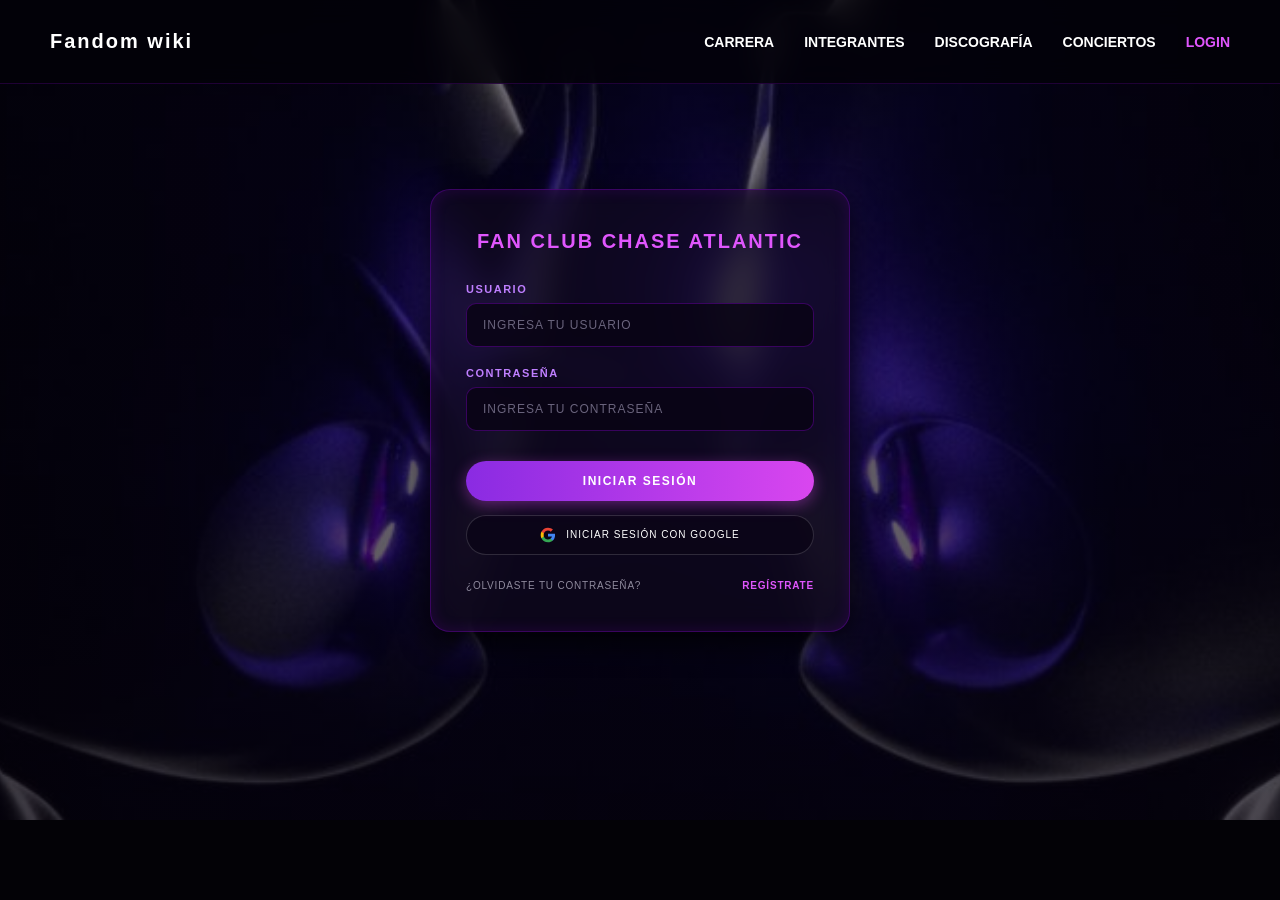
<file: login.html>
<!DOCTYPE html>
<html lang="es">
<head>
    <meta charset="UTF-8">
    <meta name="viewport" content="width=device-width, initial-scale=1.0">
    <title>Login - Chase Atlantic Fan Club</title>
    <link rel="stylesheet" href="style.css">
    <link rel="stylesheet" href="https://cdnjs.cloudflare.com/ajax/libs/font-awesome/6.5.1/css/all.min.css">
    <meta name="viewport" content="width=device-width, initial-scale=1.0">

</head>
<body class="body-login">

    <!-- Encabezado Principal -->
    <header>
        <h1 class="logo"><a href="index.html" style="color: white; text-decoration: none;">Fandom wiki</a></h1>
        
        <nav aria-label="Navegación principal">
            <ul>
                <li><a href="index.html#Run">Carrera</a></li>
                <li><a href="index.html#Integrantes">Integrantes</a></li>
                <li><a href="index.html#Discos">Discografía</a></li>
                <li><a href="index.html#Concert">Conciertos</a></li>
                <li><a href="login.html" style="color: #e056fd;">Login</a></li>
            </ul>
        </nav>
    </header>

    <!-- Contenedor Pantalla Completa -->
    <main class="contenedor-login-pantalla-completa">
        <div class="caja-login-glass">
            <h2 class="titulo-login">Fan Club Chase Atlantic</h2>

            <!-- Formulario listo para procesar con PHP -->
            <form id="form-login" action="login.php" method="POST">
                
                <div class="campo-login">
                    <label for="usuario">Usuario</label>
                    <input type="text" id="usuario" name="usuario" placeholder="INGRESA TU USUARIO" required>
                </div>

                <div class="campo-login">
                    <label for="contrasena">Contraseña</label>
                    <!-- type="password" se mantiene únicamente para ocultar los caracteres al escribir -->
                    <input type="password" id="contrasena" name="contrasena" placeholder="INGRESA TU CONTRASEÑA" required>
                </div>

                <button type="submit" class="btn-login-submit">INICIAR SESIÓN</button>

                <button type="button" class="btn-login-google">
                    <svg class="icono-google" viewBox="0 0 24 24" width="16" height="16">
                        <path fill="#4285F4" d="M22.56 12.25c0-.78-.07-1.53-.2-2.25H12v4.26h5.92c-.26 1.37-1.04 2.53-2.21 3.31v2.77h3.57c2.08-1.92 3.28-4.74 3.28-8.09z"/>
                        <path fill="#34A853" d="M12 23c2.97 0 5.46-.98 7.28-2.66l-3.57-2.77c-.98.66-2.23 1.06-3.71 1.06-2.86 0-5.29-1.93-6.16-4.53H2.18v2.84C3.99 20.53 7.7 23 12 23z"/>
                        <path fill="#FBBC05" d="M5.84 14.1c-.22-.66-.35-1.36-.35-2.1s.13-1.44.35-2.1V7.06H2.18C1.43 8.55 1 10.22 1 12s.43 3.45 1.18 4.94l2.85-2.22.81-.62z"/>
                        <path fill="#EA4335" d="M12 5.38c1.62 0 3.06.56 4.21 1.64l3.15-3.15C17.45 2.09 14.97 1 12 1 7.7 1 3.99 3.47 2.18 7.06l3.66 2.84c.87-2.6 3.3-4.52 6.16-4.52z"/>
                    </svg>
                    INICIAR SESIÓN CON GOOGLE
                </button>

                <div class="pie-login">
                    <a href="#" class="link-olvido">¿OLVIDASTE TU CONTRASEÑA?</a>
                    <a href="#" class="link-registro">REGÍSTRATE</a>
                </div>
            </form>
        </div>
    </main>

</body>
</html>
</file>
<file: style.css>
:root {
  /* Paleta de Colores Base */
  --fondo-oscuro: #000000;
  --text-primary: #ffffff;
  --text-secondary: #8a8a9e;
  --text-sub: #c980ff; /* Unificado con el color del sumario */
  
  /* Colores de Acento (Neón) */
  --brillo-morado: rgba(162, 0, 255, 0.4); 
  --neon-purple: #9d00ff; 
  --neon-purple2: #a200ff; /* Unificado con el color del sumario */
  --neon-blue: #0066ff; 
  
  /* Colores para Paneles Translúcidos (Glassmorphism) */
  --glass-bg: rgba(255, 255, 255, 0.04); 
  --glass-border: rgba(255, 255, 255, 0.1); 

  /* Variable de Altura para el Menú Fijo */
  --header-height: 84px;
}

html {
    scroll-behavior: smooth;
    scroll-padding-top: calc(var(--header-height) + 16px);
}

body {
    background-color: var(--fondo-oscuro);
    color: var(--text-primary);
    font-family: Arial, Helvetica, sans-serif;
    margin: 0;
    padding: var(--header-height) 0 0 0; /* Compensación del header fijo */
    overflow-x: hidden;
}

section[id], h1[id], h2[id], h3[id] {
    scroll-margin-top: calc(var(--header-height) + 16px);
}


header {
    position: fixed;
    top: 0;
    left: 0;
    right: 0;
    z-index: 1000;
    display: flex;
    justify-content: space-between;
    align-items: center;
    gap: 20px;
    height: var(--header-height);
    padding: 0 clamp(20px, 5vw, 50px);
    box-sizing: border-box;
    background: rgba(3, 2, 8, 0.78);
    -webkit-backdrop-filter: blur(14px);
    backdrop-filter: blur(14px);
    border-bottom: 1px solid rgba(162, 0, 255, 0.18);
    transition: transform 0.45s cubic-bezier(0.4, 0, 0.2, 1),
                background-color 0.3s ease,
                box-shadow 0.3s ease;
    will-change: transform;
}

header.header--hidden {
    transform: translateY(-100%);
}

header.header--scrolled {
    background: rgba(3, 2, 8, 0.94);
    box-shadow: 0 10px 30px rgba(0, 0, 0, 0.55);
}

section[id], h1[id], h2[id], h3[id] {
    scroll-margin-top: calc(var(--header-height) + 16px);
}

 /*Alineacion del encabezado*/
 header{
  display: flex;
  justify-content: space-between;
  align-items: center;
  padding: 30px 50px;

 }

 header .logo{
  font-size: 20px;
  letter-spacing: 2px;
 }

 /*menú*/
 nav ul{
  display: flex;
  gap: 30px;
  list-style: none;
  margin: 0;
  padding: 0;
 }

 nav a{
  color: var(--text-primary);
  text-decoration:none;
  text-transform: uppercase;
  font-size: 14px;
  font-weight: bold;
  transition: color 0.3s;
 }

 nav a:hover {
  color: var(--neon-purple2)
 }

 /* Contenedor de la sección principal */
.pantalla-principal {
    display: flex;
    justify-content: space-around; 
    align-items: center; 
    height: 100vh; /* Ocupa el 100% de la pantalla visible */
    padding: 0 10%;
    
    /* --- EL EFECTO PARALLAX --- */

    background-image: url('Imagen/8k_stars_milky_way.jpg'); 
    
    /* 2. Congela el fondo */
    background-attachment: fixed; 
    
    /* 3. Ajusta la imagen para que cubra todo el espacio sin deformarse */
    background-position: center;
    background-repeat: no-repeat;
    background-size: cover;
}

/* Estilos de la tipografía del lado izquierdo */
.texto-bienvenida {
    text-align: center;
    text-transform: uppercase; /* Todo en mayúsculas como en el diseño */
}

.texto-bienvenida .subtitulo {
    font-size: 18px;
    letter-spacing: 3px;
    margin-bottom: 15px;
}

.texto-bienvenida .titulo-grande {
    font-size: 65px;
    font-weight: bold;
    margin: 0 0 15px 0;
}

.texto-bienvenida .descripcion {
    font-size: 16px;
    color: var(--texto-gris);
    letter-spacing: 1px;
}

/*la instrucción de movimiento */
@keyframes flotar {
    0% { transform: translateY(0px); }
    50% { transform: translateY(-20px); } /* Sube 20 píxeles */
    100% { transform: translateY(0px); } /* Vuelve a bajar */
}

/* Se lo aplicamos a tu imagen */
.gatos-flotantes {
    max-width: 600px;
    height: auto;
    animation: flotar 4s ease-in-out infinite;
    
    /* Un pequeño brillo alrededor de los gatos para resaltar el efecto 3D */
    filter: drop-shadow(0 0 15px rgba(106, 13, 173, 0.4));
}

/* 1. FONDO A PANTALLA COMPLETA (Extendido de borde a borde) */
.contenedor-carrera-sumario {
    width: 100%;
    padding: 60px 0;
    box-sizing: border-box;
    background: linear-gradient(rgba(5, 0, 15, 0.75), rgba(5, 0, 15, 0.85)), 
                url('Imagen/Imagen4.png') center/cover no-repeat;
}

/* 2. ESTRUCTURA INTERNA (Mantiene Carrera al 65% y Sumario al 32% centrados a 1200px) */
.contenido-carrera-flex {
    display: flex;
    flex-direction: row;
    justify-content: space-between;
    align-items: flex-start;
    width: 100%;
    max-width: 1200px;
    margin: 0 auto;
    padding: 0 20px;
    gap: 30px;
    box-sizing: border-box;
}

.seccion-carrera {
    width: 65%;
    display: flex;
    flex-direction: column;
    gap: 20px;
    height: auto !important;
}

.seccion-sumario {
    width: 32%;
    display: flex;
    flex-direction: column;
}

/* ESTILO CAJAS NEÓN (CARRERA)*/
.caja-neon {
    background-color: rgba(15, 10, 25, 0.85); 
    border: 1px solid var(--neon-purple2); 
    border-radius: 20px; 
    padding: 30px;
    box-shadow: 0 0 15px var(--brillo-morado), inset 0 0 10px rgba(162, 0, 255, 0.1);
}

.caja-neon h2 {
    color: var(--text-primary);
    font-size: 20px;
    text-transform: uppercase;
    margin: 0 0 15px 0;
}

.caja-neon h4 {
    color: var(--text-primary);
    font-size: 15px;
    margin: 20px 0 10px 0;
}

.caja-neon p {
    color: #cccccc;
    line-height: 1.5;
    font-size: 13px;
    margin-bottom: 15px;
}

.caja-historia .bloque-historia {
    margin-bottom: 15px; /* Separa el bloque de un año del siguiente */
}

.caja-historia .anio {
    display: block; /* Hace que el texto del párrafo se vaya a la línea de abajo */
    color: var(--text-primary);
    font-size: 13px;
    margin-bottom: 2px; /* Deja el número del año casi pegado al texto */
}

.caja-historia p {
    margin: 0; /* ESTO ES LA CLAVE: Borra el margen invisible y gigante que el navegador le pone a los párrafos por defecto */
    line-height: 1.3;
}

/* =========================================
   ESTILOS DEL SUMARIO (DERECHA)
========================================= */
.img-sumario {
    width: 100%;
    border-radius: 12px;
    margin-bottom: 15px;
    object-fit: cover;
}

.titulo-separador {
    color: #9a86b3; /* Un morado grisáceo más apagado para los subtítulos */
    text-align: center;
    margin: 15px 0 10px 0;
    font-size: 13px;
}

.fila-sumario {
    display: flex;
    align-items: flex-start; /* Mantiene la etiqueta arriba si el texto de la derecha tiene varias líneas */
    background-color: rgba(30, 20, 45, 0.4); /* Fondo mucho más oscuro y translúcido */
    border: 1px solid rgba(162, 0, 255, 0.15); /* Borde súper tenue, sin brillo neón */
    border-radius: 10px; /* Bordes ligeramente curvos, ya no son forma de píldora */
    padding: 12px 15px;
    margin-bottom: 8px;
    box-shadow: none; /* Quitamos el resplandor para que se vea sobrio como en Figma */
}

.fila-sumario .etiqueta {
    color: #9a86b3; /* Color apagado para las etiquetas (Origen, Género) */
    width: 35%;
    font-size: 12px;
    text-transform: uppercase;
    padding-right: 10px;
    font-weight: normal;
}

.fila-sumario .valor {
    color: #e6e6e6; /* Texto casi blanco */
    width: 65%;
    font-size: 12px;
    line-height: 1.4;
}

/* Ajuste para el último cuadro de miembros */
.fila-sumario.centrado {
    justify-content: center;
    text-align: center;
}

.fila-sumario.centrado .valor {
    width: 100%;
}

/* =========================================
   SECCIÓN INTEGRANTES (DISEÑO ZIG-ZAG)
========================================= */
.seccion-integrantes {
  width: 100%;
    padding: 60px 0;
    box-sizing: border-box;
    background: linear-gradient(rgba(5, 0, 15, 0.75), rgba(5, 0, 15, 0.85)), 
                url('Imagen/Imagen2.png') center/cover no-repeat;

}

.titulo-seccion {
    text-align: center;
    color: #ffffff;
    font-size: 28px;
    text-transform: uppercase;
    letter-spacing: 2px;
    margin-bottom: 20px;
}

/* =========================================
   SECCIÓN INTEGRANTES (ESTILO EXACTO FIGMA)
========================================= */

/* Fondo azul a pantalla completa */
.seccion-integrantes {
    width: 100%;
    padding: 60px 0;
    box-sizing: border-box;
    background: url('Imagen/Imagen2.png') center/cover no-repeat;
}

/* Contenedor central (limita el ancho total como en Figma) */
.contenido-integrantes {
    width: 100%;
    max-width: 880px; /* Ancho compacto de tu diseño en Figma */
    margin: 0 auto;
    padding: 0 20px;
    box-sizing: border-box;
    display: flex;
    flex-direction: column;
    gap: 35px; /* Separación vertical entre integrantes */
}

/* Contenedor principal de cada integrante */
.tarjeta-integrante {
    display: flex;
    align-items: center;
    justify-content: center; /* Mantiene la foto y el texto agrupados en el centro */
    gap: 25px; /* Distancia corta entre la foto y la caja azul */
    width: 100%;
}

/* CLAVE: Invierte el orden para el efecto zig-zag */
.tarjeta-integrante.reversa {
    flex-direction: row-reverse;
}

/* Estilos del contenedor de la imagen */
.contenedor-imagen {
    width: 230px; /* Tamaño fijo exacto para que no se deforme */
    flex-shrink: 0;
}

.img-integrante {
    width: 100%;
    height: 300px;
    border-radius: 15px;
    object-fit: cover;
    display: block;
    box-shadow: 0 0 15px rgba(0, 180, 255, 0.2);
}

/* Estilos de la caja de texto */
.caja-texto-azul {
    flex: 1; /* Ocupa el ancho proporcional restante al lado de la imagen */
    max-width: 580px;
    background-color: rgba(10, 25, 45, 0.75); /* Fondo azul oscuro translúcido */
    border: 1px solid rgba(0, 180, 255, 0.35); /* Borde azul neón tenue */
    border-radius: 12px;
    padding: 25px 30px;
    box-sizing: border-box;
}

.caja-texto-azul p {
    color: #8a9bb0; /* Color grisáceo/azulado */
    font-size: 13px;
    line-height: 1.6;
    margin: 0;
}

/* Resaltado del nombre */
.nombre-cian {
    color: #00e5ff; /* Color cian brillante */
    font-weight: bold;
    text-transform: uppercase;
}

/* =========================================
   SECCIÓN DISCOGRAFÍA (DISPOSICIÓN VERTICAL FORZADA)
========================================= */
#Discos, 
.seccion-discografia {
    display: flex !important;
    flex-direction: column !important; /* Fuerza la apilación vertical: Título -> Carrusel -> ALBUMS -> Reproductor */
    align-items: center !important;
    justify-content: flex-start !important;
    width: 100% !important;
    max-width: 100% !important;
    padding: 60px 20px !important;
    box-sizing: border-box !important;
    position: relative !important;
    transition: background 0.8s ease;
    overflow: hidden;
}

.seccion-discografia .titulo-seccion {
    color: #ffffff;
    font-size: 28px;
    text-transform: uppercase;
    letter-spacing: 2px;
    margin-bottom: 25px;
    text-align: center;
    width: 100%;
}

/* --- CARRUSEL 3D CENTRADO --- */
.carrusel-contenedor {
    display: flex !important;
    flex-direction: row !important;
    align-items: center !important;
    justify-content: space-between !important;
    position: relative !important;
    width: 100% !important;
    max-width: 1050px !important;
    height: 300px !important;
    margin: 0 auto 10px auto !important;
}

.carrusel-pista {
    position: relative !important;
    width: 100% !important;
    height: 100% !important;
    display: flex !important;
    justify-content: center !important;
    align-items: center !important;
}

/* CENTRADO DE CADA TARJETA */
.album-card {
    position: absolute !important;
    width: 220px !important;
    height: 220px !important;
    left: 50% !important;
    top: 50% !important;
    margin-left: -110px !important;
    margin-top: -110px !important;
    border-radius: 12px;
    overflow: hidden;
    cursor: pointer;
    box-shadow: 0 10px 25px rgba(0, 0, 0, 0.6);
    transition: transform 0.5s cubic-bezier(0.25, 1, 0.5, 1), opacity 0.5s ease;
}

.album-card img {
    width: 100%;
    height: 100%;
    object-fit: cover;
    display: block;
}

/* Posiciones 3D */
.album-card.active {
    transform: translateX(0) scale(1.15) !important;
    z-index: 10 !important;
    opacity: 1 !important;
    border: 2px solid rgba(255, 255, 255, 0.4);
    box-shadow: 0 0 30px rgba(0, 180, 255, 0.4);
}

.album-card.prev-1 {
    transform: translateX(-170px) scale(0.85) !important;
    z-index: 5 !important;
    opacity: 0.6 !important;
}

.album-card.next-1 {
    transform: translateX(170px) scale(0.85) !important;
    z-index: 5 !important;
    opacity: 0.6 !important;
}

.album-card.prev-2 {
    transform: translateX(-310px) scale(0.65) !important;
    z-index: 2 !important;
    opacity: 0.3 !important;
}

.album-card.next-2 {
    transform: translateX(310px) scale(0.65) !important;
    z-index: 2 !important;
    opacity: 0.3 !important;
}

.album-card.hidden {
    transform: translateX(0) scale(0.3) !important;
    opacity: 0 !important;
    z-index: 0 !important;
    pointer-events: none;
}

/* Flechas */
.flecha {
    background: none;
    border: none;
    color: #ffffff;
    font-size: 32px;
    cursor: pointer;
    z-index: 20;
    padding: 10px 15px;
    opacity: 0.7;
    transition: opacity 0.3s;
}

.flecha:hover {
    opacity: 1;
}

/* --- BLOQUE DE TITULO DEBAJO DEL CARRUSEL --- */
.bloque-subtitulo-carrusel {
    display: flex !important;
    flex-direction: column !important;
    align-items: center !important;
    width: 100% !important;
    margin: 10px 0 25px 0 !important;
}

.indicador-carrusel {
    color: #ffffff;
    font-size: 14px;
    margin-bottom: 4px;
}

.subtitulo-carrusel {
    color: #ffffff;
    font-size: 18px;
    letter-spacing: 3px;
    text-transform: uppercase;
    margin: 0;
}

/* --- PANEL REPRODUCTOR INFERIOR (3 CAJAS ABAJO) --- */
.panel-reproductor-inferior {
    display: flex !important;
    flex-direction: row !important;
    justify-content: space-between !important;
    align-items: center !important;
    width: 100% !important;
    max-width: 950px !important;
    gap: 20px !important;
    margin: 0 auto !important;
    box-sizing: border-box !important;
}

.caja-info-disco {
    flex: 1;
    background: rgba(10, 20, 35, 0.5);
    border: 1px solid rgba(255, 255, 255, 0.12);
    border-radius: 15px;
    padding: 18px 20px;
    color: #ffffff;
    font-size: 13px;
    display: flex;
    align-items: center;
    justify-content: center;
    text-align: center;
    backdrop-filter: blur(10px);
    min-height: 55px;
    box-sizing: border-box;
}

.caja-reproductor-centro {
    flex: 1.2;
    display: flex;
    flex-direction: column;
    align-items: center;
    gap: 10px;
}

.nombre-cancion {
    color: #ffffff;
    font-size: 13px;
    letter-spacing: 2px;
    text-transform: uppercase;
    text-align: center;
}

.barra-audio-custom {
    display: flex;
    align-items: center;
    gap: 12px;
    width: 100%;
    background: rgba(10, 20, 35, 0.5);
    border: 1px solid rgba(255, 255, 255, 0.12);
    border-radius: 25px;
    padding: 8px 16px;
    backdrop-filter: blur(10px);
    box-sizing: border-box;
}

.btn-play {
    background: #00d9ff;
    border: none;
    border-radius: 50%;
    width: 28px;
    height: 28px;
    color: #000000;
    display: flex;
    align-items: center;
    justify-content: center;
    font-size: 11px;
    cursor: pointer;
    transition: transform 0.2s;
    flex-shrink: 0;
}

.btn-play:hover {
    transform: scale(1.1);
}

.progreso-contenedor {
    flex: 1;
    height: 5px;
    background: rgba(255, 255, 255, 0.2);
    border-radius: 3px;
    cursor: pointer;
    position: relative;
    overflow: hidden;
}

.progreso-barra {
    height: 100%;
    width: 0%;
    background: #00d9ff;
    border-radius: 3px;
    transition: width 0.1s linear;
}

/* =========================================
   SECCIÓN CONCIERTOS (FONDO Y CAJA GLASS)
========================================= */
.seccion-conciertos {
    position: relative;
    width: 100%;
    padding: 80px 20px;
    background: linear-gradient(rgba(10, 5, 20, 0.75), rgba(5, 5, 12, 0.9)), 
                url('Imagen/Concierto.jpeg') center/cover no-repeat;
    display: flex;
    flex-direction: column;
    align-items: center;
    box-sizing: border-box;
}

.caja-conciertos {
    width: 100%;
    max-width: 550px;
    background: rgba(18, 10, 32, 0.7);
    backdrop-filter: blur(12px);
    border: 1px solid rgba(162, 0, 255, 0.25);
    border-radius: 20px;
    padding: 30px 40px;
    box-shadow: 0 0 25px rgba(0, 0, 0, 0.6);
}

.fila-concierto {
    display: flex;
    justify-content: space-between;
    align-items: center;
    padding: 8px 0;
    font-size: 13px;
    letter-spacing: 1px;
}

.fila-concierto .nombre-tour {
    color: #e6d5ff;
    font-weight: 500;
    text-transform: uppercase;
}

.fila-concierto .anio-tour {
    color: #bc6eff; /* Tono morado brillante para los años */
    font-weight: 600;
}

/* =========================================
   PIE DE PÁGINA (FOOTER)
========================================= */
.pie-pagina {
    background-color: #030206;
    border-top: 1px solid rgba(255, 255, 255, 0.08);
    padding: 50px 5% 20px 5%;
    color: #ffffff;
}

.footer-contenido {
    display: flex;
    justify-content: space-between;
    align-items: flex-start;
    max-width: 1100px;
    margin: 0 auto;
    flex-wrap: wrap;
    gap: 30px;
}

.footer-columna {
    flex: 1;
    min-width: 200px;
    text-align: center;
}

.footer-brand h3 {
    font-size: 20px;
    letter-spacing: 2px;
    margin: 0 0 5px 0;
    color: #ffffff;
}

.footer-brand p {
    font-size: 11px;
    color: #8a8a9e;
    letter-spacing: 1.5px;
    margin: 0;
}

.titulo-footer-seccion {
    color: #b560ff; /* Encabezados de Redes y Plataformas */
    font-size: 12px;
    letter-spacing: 2px;
    text-transform: uppercase;
    margin-bottom: 20px;
}

.iconos-redes {
    display: flex;
    justify-content: center;
    gap: 15px;
}

.iconos-redes a {
    width: 36px;
    height: 36px;
    border: 1px solid rgba(255, 255, 255, 0.6);
    border-radius: 50%;
    display: flex;
    align-items: center;
    justify-content: center;
    color: #ffffff;
    text-decoration: none;
    font-size: 15px;
    transition: all 0.3s ease;
}

.iconos-redes a:hover {
    border-color: #b560ff;
    color: #b560ff;
    box-shadow: 0 0 10px rgba(181, 96, 255, 0.4);
    transform: translateY(-2px);
}

.footer-copyright {
    text-align: center;
    margin-top: 40px;
    padding-top: 20px;
    border-top: 1px solid rgba(255, 255, 255, 0.05);
}

.footer-copyright p {
    color: #555566;
    font-size: 11px;
    letter-spacing: 1.5px;
    margin: 0;
}

/* =========================================
   PÁGINA DE LOGIN (ESTILO FIGMA EXACTO)
========================================= */
.body-login {
    margin: 0;
    padding: 0;
    background-color: #030206;
    min-height: 100vh;
    overflow-x: hidden;
}

.contenedor-login-pantalla-completa {
    width: 100%;
    min-height: calc(100vh - 80px); /* Ajusta el espacio restando el header */
    display: flex;
    align-items: center;
    justify-content: center;
    padding: 40px 20px;
    box-sizing: border-box;
    /* Fondo con la imagen de Aura y Void con capa oscura */
    background: linear-gradient(rgba(5, 2, 12, 0.5), rgba(5, 2, 12, 0.7)), 
                url('Imagen/voidyaura.jpg') center/cover no-repeat;
}

/* Tarjeta Glassmorphic central */
.caja-login-glass {
    width: 100%;
    max-width: 420px;
    background: rgba(18, 10, 30, 0.65) !important;
    backdrop-filter: blur(16px);
    -webkit-backdrop-filter: blur(16px);
    border: 1px solid rgba(162, 0, 255, 0.3) !important;
    border-radius: 20px !important;
    padding: 40px 35px !important;
    box-shadow: 0 10px 30px rgba(0, 0, 0, 0.8), inset 0 0 15px rgba(162, 0, 255, 0.15) !important;
    text-align: center;
    box-sizing: border-box;
}

/* Título magenta */
.titulo-login {
    color: #e056fd !important;
    font-size: 20px !important;
    font-weight: bold !important;
    letter-spacing: 2px !important;
    text-transform: uppercase;
    margin: 0 0 30px 0 !important;
}

/* Campos del formulario */
.campo-login {
    display: flex !important;
    flex-direction: column !important;
    text-align: left !important;
    margin-bottom: 20px !important;
}

.campo-login label {
    color: #bf7fff !important;
    font-size: 11px !important;
    font-weight: 600 !important;
    letter-spacing: 1.5px !important;
    text-transform: uppercase;
    margin-bottom: 8px !important;
}

.campo-login input {
    width: 100% !important;
    background: rgba(10, 5, 22, 0.85) !important;
    border: 1px solid rgba(162, 0, 255, 0.3) !important;
    border-radius: 10px !important;
    padding: 14px 16px !important;
    color: #ffffff !important;
    font-size: 12px !important;
    outline: none !important;
    box-sizing: border-box !important;
    transition: border-color 0.3s ease, box-shadow 0.3s ease;
}

.campo-login input::placeholder {
    color: #6a647d !important;
    letter-spacing: 1px;
}

.campo-login input:focus {
    border-color: #e056fd !important;
    box-shadow: 0 0 12px rgba(224, 86, 253, 0.4) !important;
}

/* Botón principal Inicia Sesión (Degradado magenta) */
.btn-login-submit {
    width: 100% !important;
    padding: 13px 20px !important;
    margin-top: 10px !important;
    margin-bottom: 14px !important;
    background: linear-gradient(90deg, #8a2be2, #d946ef) !important;
    border: none !important;
    border-radius: 25px !important;
    color: #ffffff !important;
    font-weight: bold !important;
    font-size: 12px !important;
    letter-spacing: 1.5px !important;
    text-transform: uppercase;
    cursor: pointer;
    box-shadow: 0 4px 15px rgba(217, 70, 239, 0.4) !important;
    transition: transform 0.2s, box-shadow 0.2s;
}

.btn-login-submit:hover {
    transform: scale(1.02);
    box-shadow: 0 6px 20px rgba(217, 70, 239, 0.6) !important;
}

/* Botón de Google */
.btn-login-google {
    width: 100% !important;
    padding: 11px 16px !important;
    margin-bottom: 25px !important;
    background: rgba(12, 6, 25, 0.9) !important;
    border: 1px solid rgba(255, 255, 255, 0.15) !important;
    border-radius: 25px !important;
    color: #ffffff !important;
    font-size: 10px !important;
    letter-spacing: 1px !important;
    text-transform: uppercase;
    display: flex !important;
    align-items: center !important;
    justify-content: center !important;
    gap: 10px !important;
    cursor: pointer;
    transition: background 0.3s, border-color 0.3s;
}

.btn-login-google:hover {
    background: rgba(25, 12, 45, 0.9) !important;
    border-color: rgba(255, 255, 255, 0.3) !important;
}

/* Links del pie del formulario */
.pie-login {
    display: flex !important;
    justify-content: space-between !important;
    align-items: center !important;
    font-size: 10px !important;
    letter-spacing: 0.8px !important;
}

.link-olvido {
    color: #8f8a9d !important;
    text-decoration: none !important;
    transition: color 0.3s;
}

.link-olvido:hover {
    color: #ffffff !important;
}

.link-registro {
    color: #e056fd !important;
    font-weight: bold !important;
    text-decoration: none !important;
    transition: color 0.3s;
}

.link-registro:hover {
    color: #ffffff !important;
}

/* Botón hamburguesa (oculto en pantallas grandes) */
.menu-toggle {
    display: none;
    flex-direction: column;
    justify-content: space-between;
    align-items: center;
    width: 30px;
    height: 20px;
    background: transparent;
    border: none;
    cursor: pointer;
    z-index: 1001;
}

.menu-toggle span {
    width: 100%;
    height: 2px;
    background-color: var(--text-primary);
    border-radius: 2px;
}

/* =========================================
   MEDIA QUERIES (DISEÑO RESPONSIVO - De grande a pequeño)
========================================= */
@media (max-width: 768px) {
    /* 1. Muestra el botón de hamburguesa */
    .menu-toggle {
        display: flex; 
    }

    /* 2. Oculta el menú horizontal normal */
    nav ul {
        display: none; 
    }
    
    /* 3. Ajustes generales para celular */
    .pantalla-principal {
        flex-direction: column;
        text-align: center;
    }
    
    .contenido-carrera-flex {
        flex-direction: column;
    }

    .seccion-carrera, .seccion-sumario {
        width: 100%; /* Las cajas ahora ocupan todo el ancho en celular */
    }
}

/* ==========================================================================
   SECCIÓN RESPONSIVE (MEDIA QUERIES)
   ========================================================================== */

/* --------------------------------------------------------------------------
   1. ENFOQUE DESKTOP-FIRST (De Pantalla Grande a Pequeña)
   Se activa cuando la pantalla es de 1024px o menos (Tablets y Celulares)
   -------------------------------------------------------------------------- */
@media (max-width: 1024px) {
  /* Pantalla Principal */
  .pantalla-principal {
    flex-direction: column;
    justify-content: center;
    height: auto;
    min-height: 100vh;
    padding: calc(var(--header-height) + 40px) 20px 40px 20px;
    gap: 30px;
  }

  .texto-bienvenida .titulo-grande {
    font-size: 45px;
  }

  .gatos-flotantes {
    max-width: 80%;
  }

  /* Sección Carrera y Sumario (Pasan de estar lado a lado a apilarse) */
  .contenido-carrera-flex {
    flex-direction: column;
    align-items: center;
  }

  .seccion-carrera,
  .seccion-sumario {
    width: 100%;
  }

  /* Sección Integrantes (Desactiva el zig-zag y pone las fotos arriba del texto) */
  .tarjeta-integrante,
  .tarjeta-integrante.reversa {
    flex-direction: column;
    text-align: center;
  }

  .contenedor-imagen {
    width: 100%;
    max-width: 250px;
  }

  .caja-texto-azul {
    width: 100%;
  }

  /* Discografía y Reproductor */
  .panel-reproductor-inferior {
    flex-direction: column;
  }

  .caja-info-disco,
  .caja-reproductor-centro {
    width: 100%;
  }
}

/* --------------------------------------------------------------------------
   2. ENFOQUE MOBILE-FIRST (De Pantalla Pequeña a Grande)
   Se activa cuando la pantalla crece a 1200px o más (Monitores Grandes / 4K)
   -------------------------------------------------------------------------- */
@media (min-width: 1200px) {
  .texto-bienvenida .titulo-grande {
    font-size: 75px;
  }

  .contenido-carrera-flex {
    max-width: 1300px;
  }

  .contenido-integrantes {
    max-width: 1000px;
  }
}

@media (max-width: 768px) {
  /* 1. Muestra el botón hamburguesa */
  .menu-toggle {
    display: flex !important;
  }

  /* 2. Configura el contenedor desplegable del menú */
  nav {
    position: fixed;
    top: var(--header-height);
    left: 0;
    width: 100%;
    background: rgba(3, 2, 8, 0.96);
    backdrop-filter: blur(14px);
    -webkit-backdrop-filter: blur(14px);
    border-bottom: 1px solid rgba(162, 0, 255, 0.3);
    
    /* Oculto por defecto */
    max-height: 0;
    opacity: 0;
    overflow: hidden;
    pointer-events: none;
    transition: max-height 0.4s ease, opacity 0.3s ease;
    z-index: 999;
  }

  /* 3. Muestra la lista y la ordena en vertical */
  nav ul {
    display: flex !important;
    flex-direction: column;
    align-items: center;
    padding: 25px 0;
    gap: 20px;
  }

  /* 4. Estado ACTIVO (Se activa al hacer clic con el JS) */
  nav.active {
    max-height: 400px;
    opacity: 1;
    pointer-events: auto;
  }

  /* Ajustes responsivos adicionales */
  .texto-bienvenida .titulo-grande {
    font-size: 32px;
  }

  .caja-conciertos {
    padding: 20px;
  }

  .fila-concierto {
    flex-direction: column;
    gap: 5px;
    text-align: center;
  }
}
</file>
